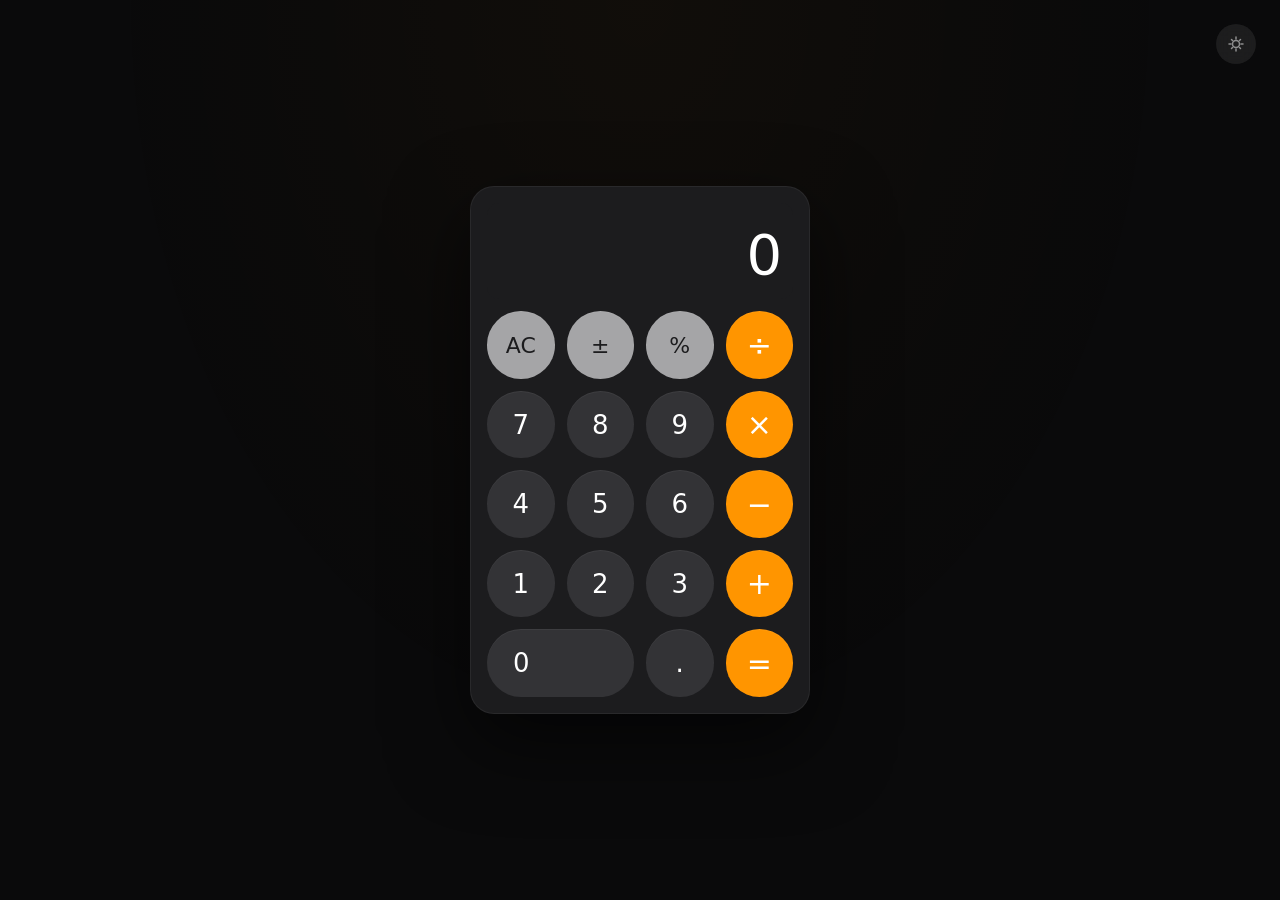
<file: index.html>
<!DOCTYPE html>
<html lang="en" data-theme="dark">
<head>
    <meta charset="UTF-8">
    <meta name="viewport" content="width=device-width, initial-scale=1.0, viewport-fit=cover">
    <title>Calculator</title>
    <link rel="stylesheet" href="style.css">
</head>
<body>

    <button class="theme-toggle" id="themeToggle" aria-label="Switch to light mode" title="Toggle theme">
        <svg class="sun-icon" width="16" height="16" viewBox="0 0 16 16" fill="none">
            <circle cx="8" cy="8" r="3.5" stroke="currentColor" stroke-width="1.5"/>
            <path d="M8 1V3M8 13V15M1 8H3M13 8H15M3.5 3.5L4.5 4.5M11.5 11.5L12.5 12.5M12.5 3.5L11.5 4.5M4.5 11.5L3.5 12.5" stroke="currentColor" stroke-width="1.5" stroke-linecap="round"/>
        </svg>
        <svg class="moon-icon" width="16" height="16" viewBox="0 0 16 16" fill="none">
            <path d="M13.5 10.5C12 12.5 9 13.5 6 12.5C3 11.5 1.5 8.5 2 5.5C2.5 2.5 5.5 1 8.5 1C7.5 2.5 7.5 4.5 8.5 6C9.5 7.5 11 8.5 13 8.5" stroke="currentColor" stroke-width="1.5" stroke-linecap="round" stroke-linejoin="round"/>
        </svg>
    </button>

    <div class="calculator" role="application" aria-label="Calculator">
        <div class="display">
            <div class="display-value" id="display">0</div>
        </div>

        <div class="buttons">
            <button class="btn btn-function" data-action="ac">AC</button>
            <button class="btn btn-function" data-action="sign">±</button>
            <button class="btn btn-function" data-action="percent">%</button>
            <button class="btn btn-operator" data-action="divide">÷</button>

            <button class="btn btn-number" data-value="7">7</button>
            <button class="btn btn-number" data-value="8">8</button>
            <button class="btn btn-number" data-value="9">9</button>
            <button class="btn btn-operator" data-action="multiply">×</button>

            <button class="btn btn-number" data-value="4">4</button>
            <button class="btn btn-number" data-value="5">5</button>
            <button class="btn btn-number" data-value="6">6</button>
            <button class="btn btn-operator" data-action="subtract">−</button>

            <button class="btn btn-number" data-value="1">1</button>
            <button class="btn btn-number" data-value="2">2</button>
            <button class="btn btn-number" data-value="3">3</button>
            <button class="btn btn-operator" data-action="add">+</button>

            <button class="btn btn-number btn-zero" data-value="0">0</button>
            <button class="btn btn-number" data-value="decimal">.</button>
            <button class="btn btn-operator btn-equals" data-action="equals">=</button>
        </div>
    </div>

    <div class="modal-overlay" id="modalOverlay">
        <div class="modal" role="dialog" aria-labelledby="modalTitle">
            <button class="modal-close" id="modalClose" aria-label="Close modal">
                <svg width="20" height="20" viewBox="0 0 20 20" fill="none">
                    <path d="M5 5L15 15M15 5L5 15" stroke="currentColor" stroke-width="1.5" stroke-linecap="round"/>
                </svg>
            </button>

            <div class="modal-icon">
                <svg width="56" height="56" viewBox="0 0 56 56" fill="none">
                    <circle cx="28" cy="28" r="28" fill="rgba(255,149,0,0.1)"/>
                    <path d="M28 12L31.5 21.5L42 22L34 29L36.5 39.5L28 33.5L19.5 39.5L22 29L14 22L24.5 21.5L28 12Z" fill="#FF9500"/>
                    <circle cx="36" cy="20" r="3" fill="#FFD60A" opacity="0.8"/>
                    <circle cx="18" cy="36" r="2" fill="#FFD60A" opacity="0.6"/>
                </svg>
            </div>

            <h2 class="modal-title" id="modalTitle">Upgrade your Calculator</h2>

            <p class="modal-subtitle">
                You've reached the free version of the calculator. Upgrade to unlock unlimited calculations and premium features.
            </p>

            <div class="pricing">
                <div class="pricing-card pricing-free">
                    <div class="pricing-label">Free</div>
                    <h3 class="pricing-name">Basic Plan</h3>
                    <ul class="pricing-features">
                        <li>Limited calculations</li>
                        <li>Ads enabled</li>
                    </ul>
                </div>
                <div class="pricing-card pricing-pro">
                    <div class="pricing-badge">Recommended</div>
                    <div class="pricing-label">Pro</div>
                    <h3 class="pricing-name">Premium Plan</h3>
                    <ul class="pricing-features">
                        <li>Unlimited calculations</li>
                        <li>Calculation history</li>
                        <li>Scientific calculator</li>
                        <li>Custom themes</li>
                        <li>No advertisements</li>
                    </ul>
                </div>
            </div>

            <div class="modal-actions">
                <button class="btn-upgrade">Upgrade Now</button>
                <button class="btn-later" id="btnLater">Maybe Later</button>
            </div>
        </div>
    </div>

    <script src="script.js"></script>
</body>
</html>
</file>
<file: style.css>
:root {
    --bg-page: #0a0a0b;
    --bg-calculator: #1c1c1e;
    --bg-display: #1c1c1e;
    --text-display: #ffffff;
    --btn-number-bg: #333336;
    --btn-number-text: #ffffff;
    --btn-number-hover: #3a3a3e;
    --btn-function-bg: #a5a5a7;
    --btn-function-text: #1c1c1e;
    --btn-function-hover: #b0b0b2;
    --btn-operator-bg: #ff9500;
    --btn-operator-text: #ffffff;
    --btn-operator-hover: #ffa022;
    --btn-shadow: inset 0 1px 0 rgba(255,255,255,0.05);
    --calculator-shadow: 0 30px 80px rgba(0,0,0,0.6);
    --calculator-border: 1px solid rgba(255,255,255,0.06);
    --modal-overlay: rgba(0,0,0,0.65);
    --modal-bg: rgba(28,28,30,0.92);
    --modal-border: 1px solid rgba(255,255,255,0.08);
    --modal-shadow: 0 40px 120px rgba(0,0,0,0.7);
    --text-primary: #ffffff;
    --text-secondary: rgba(255,255,255,0.65);
    --text-muted: rgba(255,255,255,0.4);
    --pricing-bg: rgba(255,255,255,0.04);
    --pricing-border: rgba(255,255,255,0.06);
    --pricing-pro-bg: rgba(255,149,0,0.06);
    --pricing-pro-border: rgba(255,149,0,0.2);
    --btn-upgrade-bg: #ff9500;
    --btn-upgrade-text: #ffffff;
    --btn-later-bg: rgba(255,255,255,0.08);
    --btn-later-text: rgba(255,255,255,0.7);
    --btn-later-hover: rgba(255,255,255,0.12);
    --theme-toggle-color: rgba(255,255,255,0.5);
    --theme-toggle-hover: rgba(255,255,255,0.8);
    --close-btn-color: rgba(255,255,255,0.4);
    --close-btn-hover: rgba(255,255,255,0.8);
    --badge-bg: #ff9500;
    --badge-text: #ffffff;
}

[data-theme="light"] {
    --bg-page: #e5e5ea;
    --bg-calculator: #f2f2f7;
    --bg-display: #f2f2f7;
    --text-display: #1c1c1e;
    --btn-number-bg: #ffffff;
    --btn-number-text: #1c1c1e;
    --btn-number-hover: #f5f5f8;
    --btn-function-bg: #c7c7cc;
    --btn-function-text: #1c1c1e;
    --btn-function-hover: #d1d1d6;
    --btn-operator-bg: #ff9500;
    --btn-operator-text: #ffffff;
    --btn-operator-hover: #ffa022;
    --btn-shadow: inset 0 -1px 0 rgba(0,0,0,0.06);
    --calculator-shadow: 0 30px 60px rgba(0,0,0,0.12);
    --calculator-border: 1px solid rgba(0,0,0,0.06);
    --modal-overlay: rgba(0,0,0,0.25);
    --modal-bg: rgba(242,242,247,0.92);
    --modal-border: 1px solid rgba(0,0,0,0.06);
    --modal-shadow: 0 40px 100px rgba(0,0,0,0.2);
    --text-primary: #1c1c1e;
    --text-secondary: rgba(0,0,0,0.55);
    --text-muted: rgba(0,0,0,0.35);
    --pricing-bg: rgba(0,0,0,0.03);
    --pricing-border: rgba(0,0,0,0.06);
    --pricing-pro-bg: rgba(255,149,0,0.05);
    --pricing-pro-border: rgba(255,149,0,0.25);
    --btn-upgrade-bg: #ff9500;
    --btn-upgrade-text: #ffffff;
    --btn-later-bg: rgba(0,0,0,0.06);
    --btn-later-text: rgba(0,0,0,0.55);
    --btn-later-hover: rgba(0,0,0,0.1);
    --theme-toggle-color: rgba(0,0,0,0.4);
    --theme-toggle-hover: rgba(0,0,0,0.7);
    --close-btn-color: rgba(0,0,0,0.35);
    --close-btn-hover: rgba(0,0,0,0.7);
    --badge-bg: #ff9500;
    --badge-text: #ffffff;
}

*,
*::before,
*::after {
    margin: 0;
    padding: 0;
    box-sizing: border-box;
}

html {
    -webkit-text-size-adjust: 100%;
    -webkit-font-smoothing: antialiased;
    -moz-osx-font-smoothing: grayscale;
    text-rendering: optimizeLegibility;
}

body {
    font-family: -apple-system, BlinkMacSystemFont, 'SF Pro Display', 'SF Pro Text', 'Helvetica Neue', system-ui, sans-serif;
    background: var(--bg-page);
    min-height: 100dvh;
    display: flex;
    align-items: center;
    justify-content: center;
    transition: background 0.3s ease;
    -webkit-user-select: none;
    user-select: none;
}

body::before {
    content: '';
    position: fixed;
    inset: 0;
    background: radial-gradient(ellipse at 50% 0%, rgba(255,149,0,0.03) 0%, transparent 60%);
    pointer-events: none;
    z-index: 0;
}

[data-theme="light"] body::before {
    background: radial-gradient(ellipse at 50% 0%, rgba(255,149,0,0.05) 0%, transparent 60%);
}

.theme-toggle {
    position: fixed;
    top: 24px;
    right: 24px;
    z-index: 10;
    width: 40px;
    height: 40px;
    border-radius: 50%;
    border: none;
    background: var(--btn-later-bg);
    color: var(--theme-toggle-color);
    cursor: pointer;
    display: flex;
    align-items: center;
    justify-content: center;
    transition: all 0.25s ease;
    backdrop-filter: blur(8px);
    -webkit-backdrop-filter: blur(8px);
}

.theme-toggle:hover {
    color: var(--theme-toggle-hover);
    background: var(--btn-later-hover);
    transform: scale(1.08);
}

.theme-toggle:active {
    transform: scale(0.92);
}

[data-theme="dark"] .theme-toggle .sun-icon {
    display: block;
}

[data-theme="dark"] .theme-toggle .moon-icon {
    display: none;
}

[data-theme="light"] .theme-toggle .sun-icon {
    display: none;
}

[data-theme="light"] .theme-toggle .moon-icon {
    display: block;
}

.calculator {
    position: relative;
    z-index: 1;
    width: min(340px, calc(100% - 32px));
    background: var(--bg-calculator);
    border-radius: 24px;
    padding: 16px;
    box-shadow: var(--calculator-shadow);
    border: var(--calculator-border);
    transition: background 0.3s ease, box-shadow 0.3s ease, border-color 0.3s ease, transform 0.3s ease;
}

.calculator:hover {
    transform: translateY(-2px);
    box-shadow: 0 35px 90px rgba(0,0,0,0.55);
}

.display {
    background: var(--bg-display);
    border-radius: 12px;
    padding: 24px 12px 16px 12px;
    margin-bottom: 12px;
    min-height: 96px;
    display: flex;
    align-items: flex-end;
    justify-content: flex-end;
    overflow: hidden;
    transition: background 0.3s ease;
}

.display-value {
    font-size: 56px;
    font-weight: 300;
    color: var(--text-display);
    line-height: 1;
    text-align: right;
    width: 100%;
    overflow: hidden;
    text-overflow: ellipsis;
    white-space: nowrap;
    transition: color 0.3s ease, font-size 0.15s ease;
    font-variant-numeric: tabular-nums;
    letter-spacing: -0.02em;
}

.buttons {
    display: grid;
    grid-template-columns: repeat(4, 1fr);
    gap: 12px;
}

.btn {
    aspect-ratio: 1;
    border: none;
    border-radius: 50%;
    font-family: inherit;
    font-size: 26px;
    font-weight: 400;
    cursor: pointer;
    display: flex;
    align-items: center;
    justify-content: center;
    transition: transform 0.08s ease, background 0.12s ease, box-shadow 0.12s ease;
    position: relative;
    -webkit-tap-highlight-color: transparent;
    outline: none;
    box-shadow: var(--btn-shadow);
}

.btn:focus-visible {
    outline: 2px solid var(--btn-operator-bg);
    outline-offset: 2px;
}

.btn-number {
    background: var(--btn-number-bg);
    color: var(--btn-number-text);
}

.btn-number:hover {
    background: var(--btn-number-hover);
}

.btn-number:active,
.btn-number.pressed {
    transform: scale(0.92);
    background: var(--btn-number-hover);
    filter: brightness(1.1);
}

.btn-function {
    background: var(--btn-function-bg);
    color: var(--btn-function-text);
    font-size: 22px;
}

.btn-function:hover {
    background: var(--btn-function-hover);
}

.btn-function:active,
.btn-function.pressed {
    transform: scale(0.92);
    filter: brightness(0.9);
}

.btn-operator {
    background: var(--btn-operator-bg);
    color: var(--btn-operator-text);
    font-size: 30px;
    font-weight: 500;
}

.btn-operator:hover {
    background: var(--btn-operator-hover);
}

.btn-operator:active,
.btn-operator.pressed {
    transform: scale(0.92);
    filter: brightness(1.15);
}

.btn-zero {
    grid-column: span 2;
    border-radius: 34px;
    aspect-ratio: auto;
    justify-content: flex-start;
    padding-left: 26px;
}

.modal-overlay {
    position: fixed;
    inset: 0;
    z-index: 100;
    background: var(--modal-overlay);
    backdrop-filter: blur(16px);
    -webkit-backdrop-filter: blur(16px);
    display: flex;
    align-items: center;
    justify-content: center;
    opacity: 0;
    pointer-events: none;
    transition: opacity 0.4s ease;
    padding: 20px;
}

.modal-overlay.active {
    opacity: 1;
    pointer-events: all;
}

.modal {
    position: relative;
    width: min(440px, calc(100% - 0px));
    max-height: 90dvh;
    overflow-y: auto;
    background: var(--modal-bg);
    border-radius: 28px;
    padding: 40px 32px 32px;
    box-shadow: var(--modal-shadow);
    border: var(--modal-border);
    backdrop-filter: blur(40px);
    -webkit-backdrop-filter: blur(40px);
    transform: scale(0.92) translateY(12px);
    opacity: 0;
    transition: transform 0.5s cubic-bezier(0.16, 1, 0.3, 1), opacity 0.4s ease, background 0.3s ease, border-color 0.3s ease, box-shadow 0.3s ease;
}

.modal-overlay.active .modal {
    transform: scale(1) translateY(0);
    opacity: 1;
}

.modal-close {
    position: absolute;
    top: 16px;
    right: 16px;
    width: 32px;
    height: 32px;
    border-radius: 50%;
    border: none;
    background: transparent;
    color: var(--close-btn-color);
    cursor: pointer;
    display: flex;
    align-items: center;
    justify-content: center;
    transition: all 0.2s ease;
}

.modal-close:hover {
    background: var(--btn-later-bg);
    color: var(--close-btn-hover);
    transform: rotate(90deg);
}

.modal-close:active {
    transform: rotate(90deg) scale(0.9);
}

.modal-icon {
    display: flex;
    justify-content: center;
    margin-bottom: 24px;
}

.modal-icon svg {
    filter: drop-shadow(0 4px 12px rgba(255,149,0,0.3));
}

.modal-title {
    font-size: 26px;
    font-weight: 700;
    color: var(--text-primary);
    text-align: center;
    margin-bottom: 12px;
    letter-spacing: -0.02em;
    line-height: 1.2;
}

.modal-subtitle {
    font-size: 15px;
    font-weight: 400;
    color: var(--text-secondary);
    text-align: center;
    line-height: 1.55;
    margin-bottom: 28px;
    max-width: 360px;
    margin-left: auto;
    margin-right: auto;
}

.pricing {
    display: grid;
    grid-template-columns: 1fr 1fr;
    gap: 12px;
    margin-bottom: 28px;
}

.pricing-card {
    background: var(--pricing-bg);
    border: 1px solid var(--pricing-border);
    border-radius: 16px;
    padding: 20px 16px 16px;
    transition: all 0.25s ease;
    position: relative;
}

.pricing-card:hover {
    transform: translateY(-2px);
    box-shadow: 0 8px 24px rgba(0,0,0,0.15);
}

.pricing-pro {
    background: var(--pricing-pro-bg);
    border-color: var(--pricing-pro-border);
}

.pricing-badge {
    position: absolute;
    top: -10px;
    left: 50%;
    transform: translateX(-50%);
    background: var(--badge-bg);
    color: var(--badge-text);
    font-size: 11px;
    font-weight: 600;
    padding: 3px 12px;
    border-radius: 10px;
    letter-spacing: 0.02em;
    text-transform: uppercase;
    transition: background 0.3s ease, color 0.3s ease;
}

.modal-title,
.modal-subtitle,
.pricing-label,
.pricing-name,
.pricing-features li {
    transition: color 0.3s ease;
}

.pricing-label {
    font-size: 13px;
    font-weight: 600;
    color: var(--text-muted);
    text-transform: uppercase;
    letter-spacing: 0.06em;
    margin-bottom: 4px;
}

.pricing-pro .pricing-label {
    color: var(--btn-operator-bg);
}

.pricing-name {
    font-size: 17px;
    font-weight: 700;
    color: var(--text-primary);
    margin-bottom: 14px;
    letter-spacing: -0.01em;
}

.pricing-features {
    list-style: none;
    display: flex;
    flex-direction: column;
    gap: 8px;
}

.pricing-features li {
    font-size: 13px;
    color: var(--text-secondary);
    line-height: 1.4;
    padding-left: 18px;
    position: relative;
}

.pricing-features li::before {
    content: '';
    position: absolute;
    left: 0;
    top: 7px;
    width: 5px;
    height: 5px;
    border-radius: 50%;
    background: var(--text-muted);
}

.pricing-pro .pricing-features li::before {
    background: var(--btn-operator-bg);
}

.modal-actions {
    display: flex;
    flex-direction: column;
    gap: 10px;
}

.btn-upgrade {
    width: 100%;
    height: 48px;
    border: none;
    border-radius: 14px;
    background: var(--btn-upgrade-bg);
    color: var(--btn-upgrade-text);
    font-family: inherit;
    font-size: 16px;
    font-weight: 600;
    cursor: pointer;
    transition: all 0.2s ease;
    letter-spacing: -0.01em;
    box-shadow: 0 4px 16px rgba(255,149,0,0.3);
}

.btn-upgrade:hover {
    transform: scale(1.02);
    filter: brightness(1.1);
    box-shadow: 0 6px 24px rgba(255,149,0,0.4);
}

.btn-upgrade:active,
.btn-upgrade.pressed {
    transform: scale(0.97);
    filter: brightness(0.95);
}

.btn-later {
    width: 100%;
    height: 44px;
    border: none;
    border-radius: 14px;
    background: transparent;
    color: var(--btn-later-text);
    font-family: inherit;
    font-size: 15px;
    font-weight: 500;
    cursor: pointer;
    transition: all 0.2s ease;
}

.btn-later:hover {
    background: var(--btn-later-hover);
    color: var(--text-primary);
}

.btn-later:active {
    transform: scale(0.97);
}

@media (max-width: 420px) {
    .calculator {
        width: calc(100% - 24px);
        padding: 12px;
        border-radius: 20px;
    }

    .display {
        padding: 20px 10px 14px 10px;
        min-height: 84px;
        margin-bottom: 10px;
    }

    .display-value {
        font-size: 48px;
    }

    .buttons {
        gap: 10px;
    }

    .btn {
        font-size: 22px;
    }

    .btn-zero {
        padding-left: 22px;
    }

    .btn-function {
        font-size: 18px;
    }

    .btn-operator {
        font-size: 26px;
    }

    .theme-toggle {
        top: 16px;
        right: 16px;
        width: 36px;
        height: 36px;
    }

    .modal {
        padding: 32px 24px 24px;
        border-radius: 24px;
    }

    .modal-title {
        font-size: 22px;
    }

    .pricing {
        grid-template-columns: 1fr;
        gap: 10px;
    }

    .pricing-badge {
        position: static;
        transform: none;
        display: inline-block;
        margin-bottom: 8px;
    }
}

@media (max-height: 640px) {
    .calculator {
        padding: 12px;
    }

    .display {
        padding: 14px 10px 10px 10px;
        min-height: 64px;
        margin-bottom: 8px;
    }

    .display-value {
        font-size: 38px;
    }

    .buttons {
        gap: 8px;
    }

    .btn {
        font-size: 20px;
    }

    .btn-function {
        font-size: 16px;
    }

    .btn-operator {
        font-size: 24px;
    }
}

@media (prefers-reduced-motion: reduce) {
    *,
    *::before,
    *::after {
        animation-duration: 0.01ms !important;
        animation-iteration-count: 1 !important;
        transition-duration: 0.01ms !important;
    }
}
</file>
<file: calc.css>
:root {
    --bg-page: #0a0a0b;
    --bg-calculator: #1c1c1e;
    --bg-display: #1c1c1e;
    --text-display: #ffffff;
    --btn-number-bg: #333336;
    --btn-number-text: #ffffff;
    --btn-number-hover: #3a3a3e;
    --btn-function-bg: #a5a5a7;
    --btn-function-text: #1c1c1e;
    --btn-function-hover: #b0b0b2;
    --btn-operator-bg: #ff9500;
    --btn-operator-text: #ffffff;
    --btn-operator-hover: #ffa022;
    --btn-shadow: inset 0 1px 0 rgba(255,255,255,0.05);
    --calculator-shadow: 0 30px 80px rgba(0,0,0,0.6);
    --calculator-border: 1px solid rgba(255,255,255,0.06);
    --modal-overlay: rgba(0,0,0,0.65);
    --modal-bg: rgba(28,28,30,0.92);
    --modal-border: 1px solid rgba(255,255,255,0.08);
    --modal-shadow: 0 40px 120px rgba(0,0,0,0.7);
    --text-primary: #ffffff;
    --text-secondary: rgba(255,255,255,0.65);
    --text-muted: rgba(255,255,255,0.4);
    --pricing-bg: rgba(255,255,255,0.04);
    --pricing-border: rgba(255,255,255,0.06);
    --pricing-pro-bg: rgba(255,149,0,0.06);
    --pricing-pro-border: rgba(255,149,0,0.2);
    --btn-upgrade-bg: #ff9500;
    --btn-upgrade-text: #ffffff;
    --btn-later-bg: rgba(255,255,255,0.08);
    --btn-later-text: rgba(255,255,255,0.7);
    --btn-later-hover: rgba(255,255,255,0.12);
    --theme-toggle-color: rgba(255,255,255,0.5);
    --theme-toggle-hover: rgba(255,255,255,0.8);
    --close-btn-color: rgba(255,255,255,0.4);
    --close-btn-hover: rgba(255,255,255,0.8);
    --badge-bg: #ff9500;
    --badge-text: #ffffff;
}

[data-theme="light"] {
    --bg-page: #e5e5ea;
    --bg-calculator: #f2f2f7;
    --bg-display: #f2f2f7;
    --text-display: #1c1c1e;
    --btn-number-bg: #ffffff;
    --btn-number-text: #1c1c1e;
    --btn-number-hover: #f5f5f8;
    --btn-function-bg: #c7c7cc;
    --btn-function-text: #1c1c1e;
    --btn-function-hover: #d1d1d6;
    --btn-operator-bg: #ff9500;
    --btn-operator-text: #ffffff;
    --btn-operator-hover: #ffa022;
    --btn-shadow: inset 0 -1px 0 rgba(0,0,0,0.06);
    --calculator-shadow: 0 30px 60px rgba(0,0,0,0.12);
    --calculator-border: 1px solid rgba(0,0,0,0.06);
    --modal-overlay: rgba(0,0,0,0.25);
    --modal-bg: rgba(242,242,247,0.92);
    --modal-border: 1px solid rgba(0,0,0,0.06);
    --modal-shadow: 0 40px 100px rgba(0,0,0,0.2);
    --text-primary: #1c1c1e;
    --text-secondary: rgba(0,0,0,0.55);
    --text-muted: rgba(0,0,0,0.35);
    --pricing-bg: rgba(0,0,0,0.03);
    --pricing-border: rgba(0,0,0,0.06);
    --pricing-pro-bg: rgba(255,149,0,0.05);
    --pricing-pro-border: rgba(255,149,0,0.25);
    --btn-upgrade-bg: #ff9500;
    --btn-upgrade-text: #ffffff;
    --btn-later-bg: rgba(0,0,0,0.06);
    --btn-later-text: rgba(0,0,0,0.55);
    --btn-later-hover: rgba(0,0,0,0.1);
    --theme-toggle-color: rgba(0,0,0,0.4);
    --theme-toggle-hover: rgba(0,0,0,0.7);
    --close-btn-color: rgba(0,0,0,0.35);
    --close-btn-hover: rgba(0,0,0,0.7);
    --badge-bg: #ff9500;
    --badge-text: #ffffff;
}

*,
*::before,
*::after {
    margin: 0;
    padding: 0;
    box-sizing: border-box;
}

html {
    -webkit-text-size-adjust: 100%;
    -webkit-font-smoothing: antialiased;
    -moz-osx-font-smoothing: grayscale;
    text-rendering: optimizeLegibility;
}

body {
    font-family: -apple-system, BlinkMacSystemFont, 'SF Pro Display', 'SF Pro Text', 'Helvetica Neue', system-ui, sans-serif;
    background: var(--bg-page);
    min-height: 100dvh;
    display: flex;
    align-items: center;
    justify-content: center;
    transition: background 0.3s ease;
    -webkit-user-select: none;
    user-select: none;
}

body::before {
    content: '';
    position: fixed;
    inset: 0;
    background: radial-gradient(ellipse at 50% 0%, rgba(255,149,0,0.03) 0%, transparent 60%);
    pointer-events: none;
    z-index: 0;
}

[data-theme="light"] body::before {
    background: radial-gradient(ellipse at 50% 0%, rgba(255,149,0,0.05) 0%, transparent 60%);
}

.theme-toggle {
    position: fixed;
    top: 24px;
    right: 24px;
    z-index: 10;
    width: 40px;
    height: 40px;
    border-radius: 50%;
    border: none;
    background: var(--btn-later-bg);
    color: var(--theme-toggle-color);
    cursor: pointer;
    display: flex;
    align-items: center;
    justify-content: center;
    transition: all 0.25s ease;
    backdrop-filter: blur(8px);
    -webkit-backdrop-filter: blur(8px);
}

.theme-toggle:hover {
    color: var(--theme-toggle-hover);
    background: var(--btn-later-hover);
    transform: scale(1.08);
}

.theme-toggle:active {
    transform: scale(0.92);
}

[data-theme="dark"] .theme-toggle .sun-icon {
    display: block;
}

[data-theme="dark"] .theme-toggle .moon-icon {
    display: none;
}

[data-theme="light"] .theme-toggle .sun-icon {
    display: none;
}

[data-theme="light"] .theme-toggle .moon-icon {
    display: block;
}

.calculator {
    position: relative;
    z-index: 1;
    width: min(340px, calc(100% - 32px));
    background: var(--bg-calculator);
    border-radius: 24px;
    padding: 16px;
    box-shadow: var(--calculator-shadow);
    border: var(--calculator-border);
    transition: background 0.3s ease, box-shadow 0.3s ease, border-color 0.3s ease, transform 0.3s ease;
}

.calculator:hover {
    transform: translateY(-2px);
    box-shadow: 0 35px 90px rgba(0,0,0,0.55);
}

.display {
    background: var(--bg-display);
    border-radius: 12px;
    padding: 24px 12px 16px 12px;
    margin-bottom: 12px;
    min-height: 96px;
    display: flex;
    align-items: flex-end;
    justify-content: flex-end;
    overflow: hidden;
    transition: background 0.3s ease;
}

.display-value {
    font-size: 56px;
    font-weight: 300;
    color: var(--text-display);
    line-height: 1;
    text-align: right;
    width: 100%;
    overflow: hidden;
    text-overflow: ellipsis;
    white-space: nowrap;
    transition: color 0.3s ease, font-size 0.15s ease;
    font-variant-numeric: tabular-nums;
    letter-spacing: -0.02em;
}

.buttons {
    display: grid;
    grid-template-columns: repeat(4, 1fr);
    gap: 12px;
}

.btn {
    aspect-ratio: 1;
    border: none;
    border-radius: 50%;
    font-family: inherit;
    font-size: 26px;
    font-weight: 400;
    cursor: pointer;
    display: flex;
    align-items: center;
    justify-content: center;
    transition: transform 0.08s ease, background 0.12s ease, box-shadow 0.12s ease;
    position: relative;
    -webkit-tap-highlight-color: transparent;
    outline: none;
    box-shadow: var(--btn-shadow);
}

.btn:focus-visible {
    outline: 2px solid var(--btn-operator-bg);
    outline-offset: 2px;
}

.btn-number {
    background: var(--btn-number-bg);
    color: var(--btn-number-text);
}

.btn-number:hover {
    background: var(--btn-number-hover);
}

.btn-number:active,
.btn-number.pressed {
    transform: scale(0.92);
    background: var(--btn-number-hover);
    filter: brightness(1.1);
}

.btn-function {
    background: var(--btn-function-bg);
    color: var(--btn-function-text);
    font-size: 22px;
}

.btn-function:hover {
    background: var(--btn-function-hover);
}

.btn-function:active,
.btn-function.pressed {
    transform: scale(0.92);
    filter: brightness(0.9);
}

.btn-operator {
    background: var(--btn-operator-bg);
    color: var(--btn-operator-text);
    font-size: 30px;
    font-weight: 500;
}

.btn-operator:hover {
    background: var(--btn-operator-hover);
}

.btn-operator:active,
.btn-operator.pressed {
    transform: scale(0.92);
    filter: brightness(1.15);
}

.btn-zero {
    grid-column: span 2;
    border-radius: 34px;
    aspect-ratio: auto;
    justify-content: flex-start;
    padding-left: 26px;
}

.modal-overlay {
    position: fixed;
    inset: 0;
    z-index: 100;
    background: var(--modal-overlay);
    backdrop-filter: blur(16px);
    -webkit-backdrop-filter: blur(16px);
    display: flex;
    align-items: center;
    justify-content: center;
    opacity: 0;
    pointer-events: none;
    transition: opacity 0.4s ease;
    padding: 20px;
}

.modal-overlay.active {
    opacity: 1;
    pointer-events: all;
}

.modal {
    position: relative;
    width: min(440px, calc(100% - 0px));
    max-height: 90dvh;
    overflow-y: auto;
    background: var(--modal-bg);
    border-radius: 28px;
    padding: 40px 32px 32px;
    box-shadow: var(--modal-shadow);
    border: var(--modal-border);
    backdrop-filter: blur(40px);
    -webkit-backdrop-filter: blur(40px);
    transform: scale(0.92) translateY(12px);
    opacity: 0;
    transition: transform 0.5s cubic-bezier(0.16, 1, 0.3, 1), opacity 0.4s ease, background 0.3s ease, border-color 0.3s ease, box-shadow 0.3s ease;
}

.modal-overlay.active .modal {
    transform: scale(1) translateY(0);
    opacity: 1;
}

.modal-close {
    position: absolute;
    top: 16px;
    right: 16px;
    width: 32px;
    height: 32px;
    border-radius: 50%;
    border: none;
    background: transparent;
    color: var(--close-btn-color);
    cursor: pointer;
    display: flex;
    align-items: center;
    justify-content: center;
    transition: all 0.2s ease;
}

.modal-close:hover {
    background: var(--btn-later-bg);
    color: var(--close-btn-hover);
    transform: rotate(90deg);
}

.modal-close:active {
    transform: rotate(90deg) scale(0.9);
}

.modal-icon {
    display: flex;
    justify-content: center;
    margin-bottom: 24px;
}

.modal-icon svg {
    filter: drop-shadow(0 4px 12px rgba(255,149,0,0.3));
}

.modal-title {
    font-size: 26px;
    font-weight: 700;
    color: var(--text-primary);
    text-align: center;
    margin-bottom: 12px;
    letter-spacing: -0.02em;
    line-height: 1.2;
}

.modal-subtitle {
    font-size: 15px;
    font-weight: 400;
    color: var(--text-secondary);
    text-align: center;
    line-height: 1.55;
    margin-bottom: 28px;
    max-width: 360px;
    margin-left: auto;
    margin-right: auto;
}

.pricing {
    display: grid;
    grid-template-columns: 1fr 1fr;
    gap: 12px;
    margin-bottom: 28px;
}

.pricing-card {
    background: var(--pricing-bg);
    border: 1px solid var(--pricing-border);
    border-radius: 16px;
    padding: 20px 16px 16px;
    transition: all 0.25s ease;
    position: relative;
}

.pricing-card:hover {
    transform: translateY(-2px);
    box-shadow: 0 8px 24px rgba(0,0,0,0.15);
}

.pricing-pro {
    background: var(--pricing-pro-bg);
    border-color: var(--pricing-pro-border);
}

.pricing-badge {
    position: absolute;
    top: -10px;
    left: 50%;
    transform: translateX(-50%);
    background: var(--badge-bg);
    color: var(--badge-text);
    font-size: 11px;
    font-weight: 600;
    padding: 3px 12px;
    border-radius: 10px;
    letter-spacing: 0.02em;
    text-transform: uppercase;
    transition: background 0.3s ease, color 0.3s ease;
}

.modal-title,
.modal-subtitle,
.pricing-label,
.pricing-name,
.pricing-features li {
    transition: color 0.3s ease;
}

.pricing-label {
    font-size: 13px;
    font-weight: 600;
    color: var(--text-muted);
    text-transform: uppercase;
    letter-spacing: 0.06em;
    margin-bottom: 4px;
}

.pricing-pro .pricing-label {
    color: var(--btn-operator-bg);
}

.pricing-name {
    font-size: 17px;
    font-weight: 700;
    color: var(--text-primary);
    margin-bottom: 14px;
    letter-spacing: -0.01em;
}

.pricing-features {
    list-style: none;
    display: flex;
    flex-direction: column;
    gap: 8px;
}

.pricing-features li {
    font-size: 13px;
    color: var(--text-secondary);
    line-height: 1.4;
    padding-left: 18px;
    position: relative;
}

.pricing-features li::before {
    content: '';
    position: absolute;
    left: 0;
    top: 7px;
    width: 5px;
    height: 5px;
    border-radius: 50%;
    background: var(--text-muted);
}

.pricing-pro .pricing-features li::before {
    background: var(--btn-operator-bg);
}

.modal-actions {
    display: flex;
    flex-direction: column;
    gap: 10px;
}

.btn-upgrade {
    width: 100%;
    height: 48px;
    border: none;
    border-radius: 14px;
    background: var(--btn-upgrade-bg);
    color: var(--btn-upgrade-text);
    font-family: inherit;
    font-size: 16px;
    font-weight: 600;
    cursor: pointer;
    transition: all 0.2s ease;
    letter-spacing: -0.01em;
    box-shadow: 0 4px 16px rgba(255,149,0,0.3);
}

.btn-upgrade:hover {
    transform: scale(1.02);
    filter: brightness(1.1);
    box-shadow: 0 6px 24px rgba(255,149,0,0.4);
}

.btn-upgrade:active,
.btn-upgrade.pressed {
    transform: scale(0.97);
    filter: brightness(0.95);
}

.btn-later {
    width: 100%;
    height: 44px;
    border: none;
    border-radius: 14px;
    background: transparent;
    color: var(--btn-later-text);
    font-family: inherit;
    font-size: 15px;
    font-weight: 500;
    cursor: pointer;
    transition: all 0.2s ease;
}

.btn-later:hover {
    background: var(--btn-later-hover);
    color: var(--text-primary);
}

.btn-later:active {
    transform: scale(0.97);
}

@media (max-width: 420px) {
    .calculator {
        width: calc(100% - 24px);
        padding: 12px;
        border-radius: 20px;
    }

    .display {
        padding: 20px 10px 14px 10px;
        min-height: 84px;
        margin-bottom: 10px;
    }

    .display-value {
        font-size: 48px;
    }

    .buttons {
        gap: 10px;
    }

    .btn {
        font-size: 22px;
    }

    .btn-zero {
        padding-left: 22px;
    }

    .btn-function {
        font-size: 18px;
    }

    .btn-operator {
        font-size: 26px;
    }

    .theme-toggle {
        top: 16px;
        right: 16px;
        width: 36px;
        height: 36px;
    }

    .modal {
        padding: 32px 24px 24px;
        border-radius: 24px;
    }

    .modal-title {
        font-size: 22px;
    }

    .pricing {
        grid-template-columns: 1fr;
        gap: 10px;
    }

    .pricing-badge {
        position: static;
        transform: none;
        display: inline-block;
        margin-bottom: 8px;
    }
}

@media (max-height: 640px) {
    .calculator {
        padding: 12px;
    }

    .display {
        padding: 14px 10px 10px 10px;
        min-height: 64px;
        margin-bottom: 8px;
    }

    .display-value {
        font-size: 38px;
    }

    .buttons {
        gap: 8px;
    }

    .btn {
        font-size: 20px;
    }

    .btn-function {
        font-size: 16px;
    }

    .btn-operator {
        font-size: 24px;
    }
}

@media (prefers-reduced-motion: reduce) {
    *,
    *::before,
    *::after {
        animation-duration: 0.01ms !important;
        animation-iteration-count: 1 !important;
        transition-duration: 0.01ms !important;
    }
}
</file>
